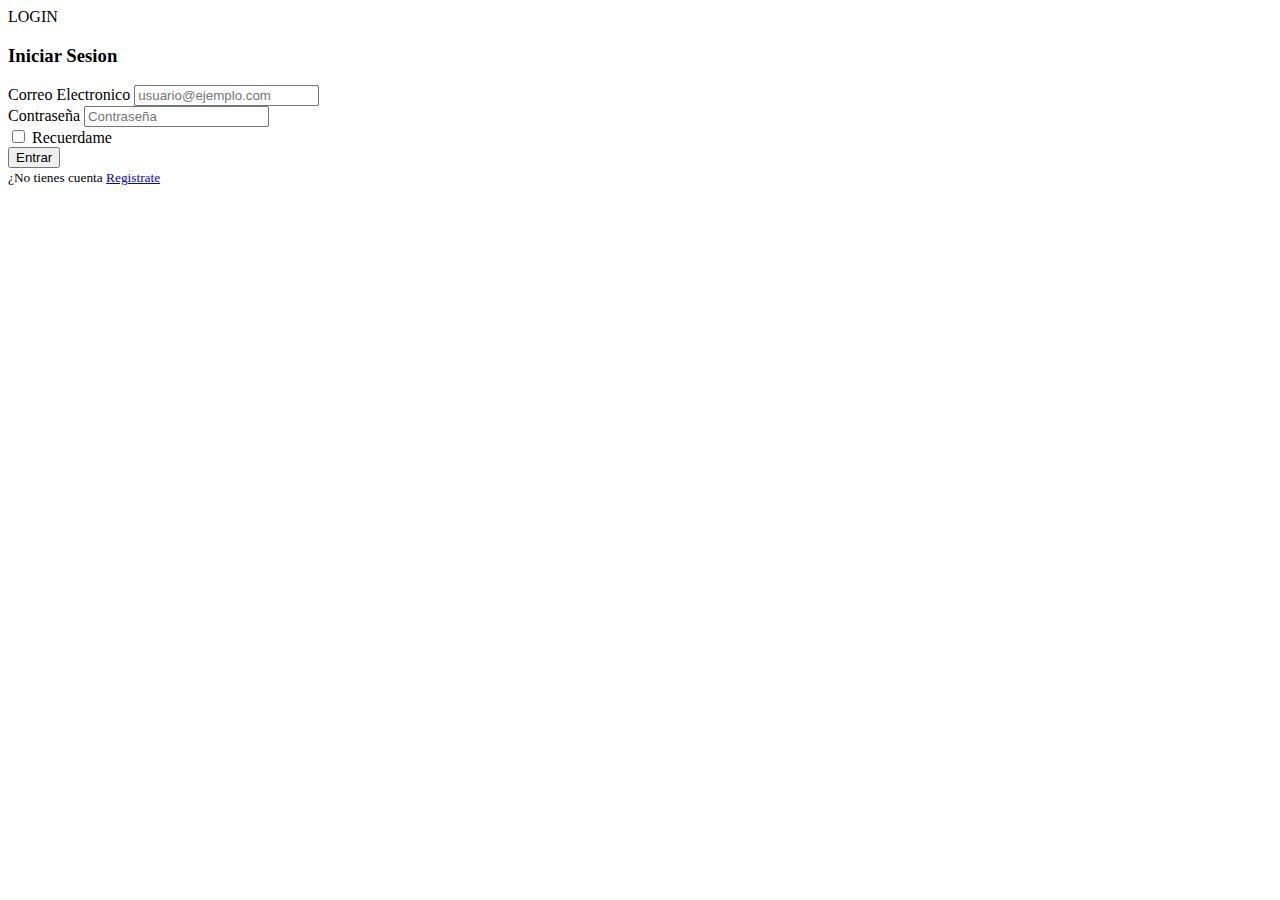
<file: index.html>
<!DOCTYPE html>
<html lang="en">
<head>
    <meta charset="UTF-8">
    <meta name="viewport" content="width=device-width, initial-scale=1.0">
    <title>Document</title>
    <link href="https://cdn.jsdelivr.net/npm/bootstrap@5.3.6/dist/css/bootstrap.min.css" rel="stylesheet" integrity="sha384-4Q6Gf2aSP4eDXB8Miphtr37CMZZQ5oXLH2yaXMJ2w8e2ZtHTl7GptT4jmndRuHDT" crossorigin="anonymous">
</head>
<body>
    <div>
    <nav class="navbar bg-body-tertiary">
        <div class="container-fluid">
          <span class="navbar-brand mb-0 h1">LOGIN</span>
        </div>
      </nav>
    </div>
    <div class="container vh-100 d-flex justify-content-center align-items-center">
        <div class="card shadow-sm" style="max-width: 400px; width: 100%">
            <div class="card body">
                <h3 class="card-title text-center mb-4"> Iniciar Sesion </h3>
                <form>
                    <div class="mb-3">
                        <label for="inputEmail" class="form-label"> Correo Electronico</label>
                        <input type="email" class="form-control" id="inputEmail" placeholder="usuario@ejemplo.com" required>
                    </div>
                    <div class="mb-3">
                        <label for="InputPassword" class="form-label"> Contraseña</label>
                        <input type="password" class="form-control" id="InputPassword" placeholder="Contraseña" required>
                    </div>
                    <div class="form-check mb-3">
                        <input class="form-check-input" type="checkbox" id="rememberCkeck">
                        <label class= "form-check-label" for="rememberCkeck"> Recuerdame </label>
                    </div>
                    <button type ="submit" class="btn btn-primary w-100"> Entrar </button>
                </form>
            </div>
            <div class="card-footer text-center">
                <small class="text-muted"> ¿No tienes cuenta <a href="login.html">Registrate</a></small>
            </div>
        </div>
    </div>
    <script src="https://cdn.jsdeliver.net/npm/bootstrap@5.3.2/dist/js/bootstrap.bundle.min.js"></script>
</body>
</html>
</file>
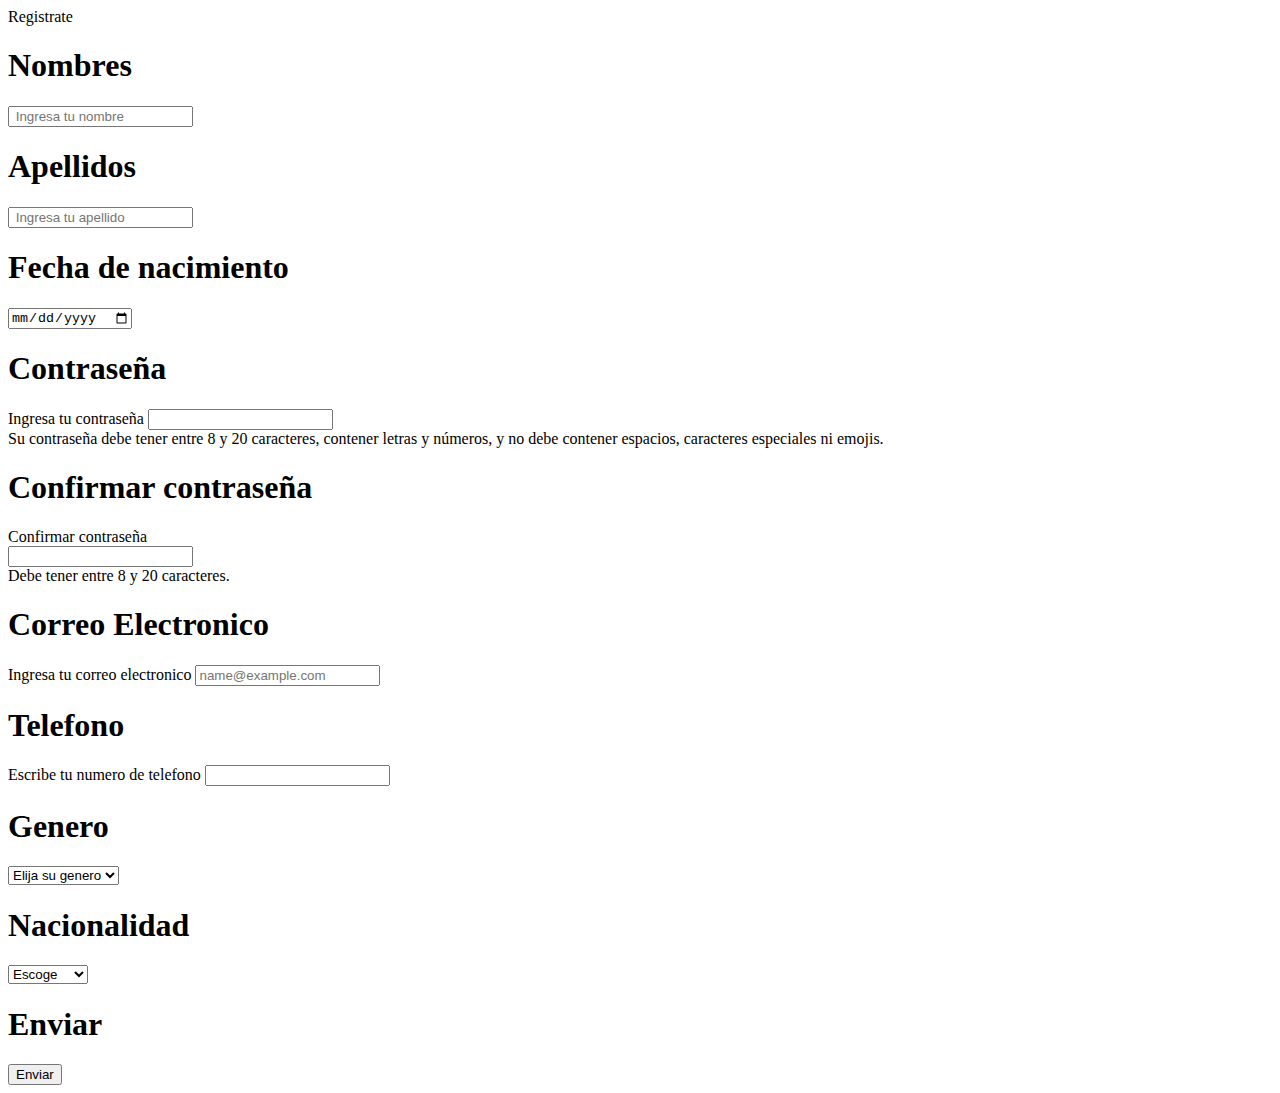
<file: login.html>
<!doctype html>
<html lang="en">

<head>
    <meta charset="utf-8">
    <meta name="viewport" content="width=device-width, initial-scale=1">
    <title>Bootstrap demo</title>
    <link href="https://cdn.jsdelivr.net/npm/bootstrap@5.3.6/dist/css/bootstrap.min.css" rel="stylesheet"
    integrity="sha384-4Q6Gf2aSP4eDXB8Miphtr37CMZZQ5oXLH2yaXMJ2w8e2ZtHTl7GptT4jmndRuHDT" crossorigin="anonymous">
</head>

<body>
    <nav class="navbar bg-body-tertiary">
        <div class="container-fluid">
          <span class="navbar-brand mb-0 h1"> Registrate </span>
        </div>
      </nav>
    <div class="container">
        <h1> Nombres </h1>
        <div class="row">
            <div class="col">
                <input type="text" class="form-control" placeholder=" Ingresa tu nombre " aria-label="First name">
            </div>
            <h1> Apellidos </h1>
            <div class="col">
                <input type="text" class="form-control" placeholder=" Ingresa tu apellido " aria-label="Last name">
            </div>
            <h1> Fecha de nacimiento</h1>
            <div class="mb-3">
                <input type="date" class="form-control" id="fecha" name="fecha">
              </div>
            <h1> Contraseña </h1>
            <label for="inputPassword5" class="form-label"> Ingresa tu contraseña</label>
            <input type="password" id="inputPassword5" class="form-control" aria-describedby="passwordHelpBlock">
            <div id="passwordHelpBlock" class="form-text">
                Su contraseña debe tener entre 8 y 20 caracteres, contener letras y números, y no debe contener
                espacios, caracteres especiales ni emojis. </div>
            <h1> Confirmar contraseña </h1>
            <div class="row g-3 align-items-center">
                <div class="col-auto">
                    <label for="inputPassword6" class="col-form-label"> Confirmar contraseña </label>
                </div>
                <div class="col-auto">
                    <input type="password" id="inputPassword6" class="form-control"
                        aria-describedby="passwordHelpInline">
                </div>
                <div class="col-auto">
                    <span id="passwordHelpInline" class="form-text">
                        Debe tener entre 8 y 20 caracteres.
                    </span>
                </div>
                <h1> Correo Electronico</h1>
                <div class="mb-3"></div>
                <label for="exampleFormControlInput1" class="form-label"> Ingresa tu correo electronico </label>
                <input type="email" class="form-control" id="exampleFormControlInput1" placeholder="name@example.com">
            </div>
            <h1> Telefono</h1>
            <label for="validationCustom01" class="form-label"> Escribe tu numero de telefono</label>
    <input type="text" class="form-control" id="validationCustom01" value="" required>
            <h1> Genero</h1>
            <select class="form-select" aria-label="Default select example">
                <option selected>Elija su genero</option>
                <option value="1">Femenino</option>
                <option value="2">Masculino</option>
              </select>
        </div>
        <h1> Nacionalidad </h1>
        <select class="form-select" aria-label="Escoge">
            <option selected>Escoge</option>
            <option value="1">Colombia</option>
            <option value="2">Argentina</option>
            <option value="3">Brasil</option>
            <option value="3">Paraguay</option>
            <option value="3">Alemania</option>
          </select>
          <h1> Enviar </h1>
          <button type="submit" class="btn btn-primary">Enviar</button>
    </div>
</body>

</html>
</file>
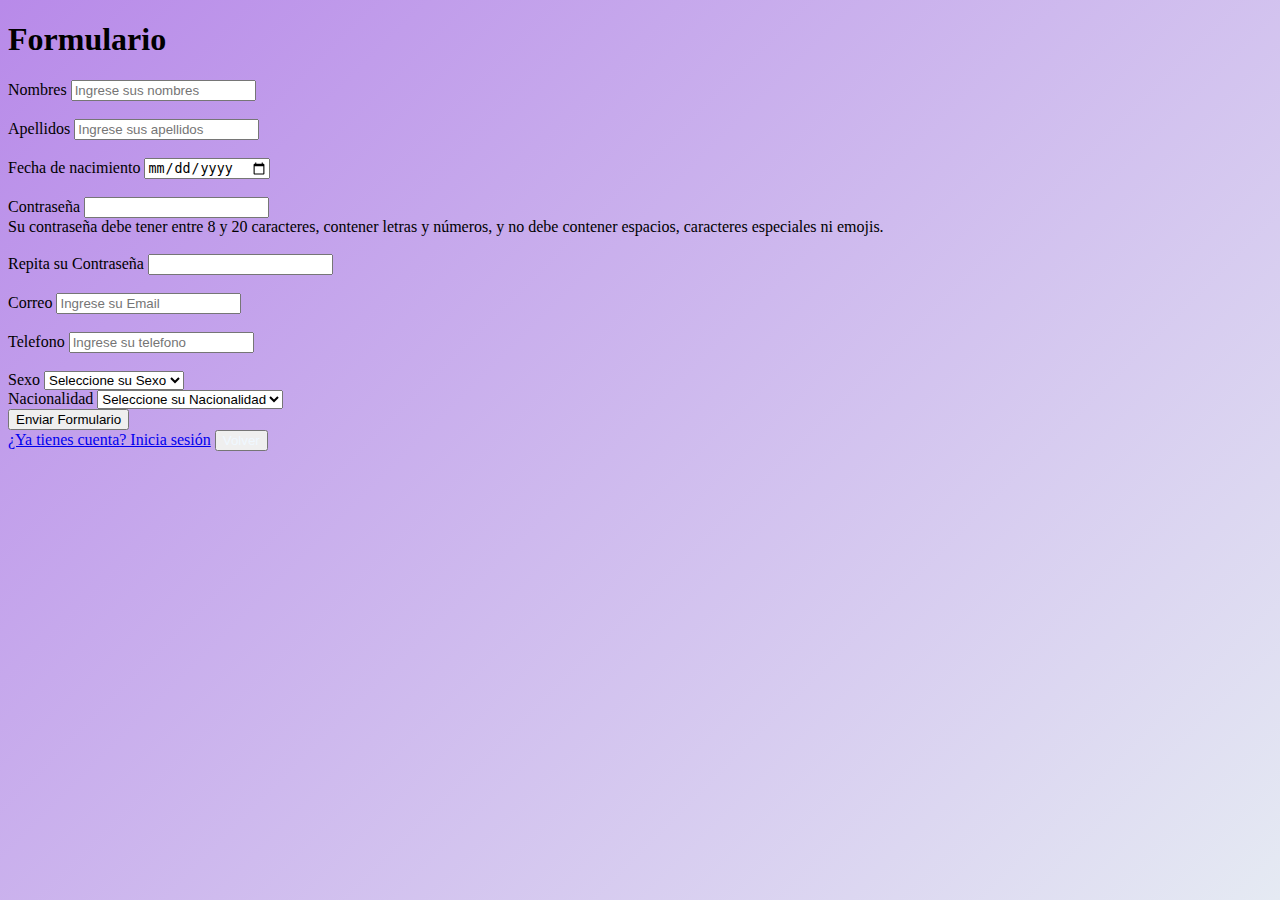
<file: html/form.html>
<!DOCTYPE html>
<html lang="en">

<head>
    <meta charset="UTF-8">
    <meta name="viewport" content="width=device-width, initial-scale=1.0">
    <title>Document</title>
    <link href="https://cdn.jsdelivr.net/npm/bootstrap@5.3.6/dist/css/bootstrap.min.css" rel="stylesheet"
        integrity="sha384-4Q6Gf2aSP4eDXB8Miphtr37CMZZQ5oXLH2yaXMJ2w8e2ZtHTl7GptT4jmndRuHDT" crossorigin="anonymous">
        <link rel="stylesheet" href="../css/style.css">

</head>

<body class="bg-dark">
    <div class=" container  mt-4 mb-4 p-4 border rounded bg-light">

        <h1 class="text-center text-info"> Formulario </h1>
        <div class="row g-3 align-items-center">
            <label for="inputNombre" class="form-label">Nombres</label>
            <input type="text" id="inputNombre" class="form-control" aria-describedby="nombredHelpBlock"
                placeholder="Ingrese sus nombres" required>
        </div>
        <BR>
        <div class="row g-3 align-items-center">
            <label for="inputApellidos" class="form-label">Apellidos</label>
            <input type="text" id="inputApellidos" class="form-control" aria-describedby="apellidosdHelpBlo6ck"
                placeholder="Ingrese sus apellidos" required>
        </div>
        <br>
        <div class="row g-3 align-items-center">
            <label for="inputFechanacimiento" class="form-label">Fecha de nacimiento</label>
            <input type="date" id="inputFechanacimiento" class="form-control"
                aria-describedby="fechanacimientodHelpBlock" placeholder="Ingrese su fecha de nacimiento" required>
        </div>
        <br>

        <label for="inputPassword" class="form-label">Contraseña</label>
        <input type="password" id="inputPassword" class="form-control" aria-describedby="passwordHelpBlock">
        <div id="passwordHelpBlock" class="form-text">
            Su contraseña debe tener entre 8 y 20 caracteres, contener letras y números, y no debe contener espacios,
            caracteres especiales ni emojis.
        </div>
        <br>

        <label for="inputPassword5" class="form-label">Repita su Contraseña</label>
        <input type="password" id="inputPassword5" class="form-control" aria-describedby="passwordHelpBlock">
        <div id="passwordHelpBlock" class="form-text">
        </div>
        <br>

        <div class="row g-3 align-items-center">
            <label for="inputEmail" class="form-label">Correo</label>
            <input type="email" id="inputEmail" class="form-control" aria-describedby="EmailHelpBlock"
                placeholder="Ingrese su Email" required>
        </div>
        <br>

        <div class="row g-3 align-items-center">
            <label for="inputTelefono" class="form-label">Telefono</label>
            <input type="number" id="inputTelefono" class="form-control" aria-describedby="telefonoHelpBlock"
                placeholder="Ingrese su telefono" required>
        </div>
        <br>

        <label for="inputSexo" class="form-label">Sexo</label>
        <select class="form-select" aria-label="Default select example">
            <option selected>Seleccione su Sexo </option>
            <option value="1">Masculino</option>
            <option value="2">Femenino</option>

        </select>
        <br>


        <label for="inputNacionalidad" class="form-label">Nacionalidad</label>
        <select class="form-select" aria-label="Default select example">
            <option selected>Seleccione su Nacionalidad</option>
            <option value="AF">Afganistán</option>
            <option value="AL">Albania</option>
            <option value="DZ">Argelia</option>
            <option value="AR">Argentina</option>
            <option value="AU">Australia</option>
            <option value="AT">Austria</option>
            <option value="BE">Bélgica</option>
            <option value="BO">Bolivia</option>
            <option value="BR">Brasil</option>
            <option value="CA">Canadá</option>
            <option value="CL">Chile</option>
            <option value="CN">China</option>
            <option value="CO">Colombia</option>
            <option value="CR">Costa Rica</option>
            <option value="CU">Cuba</option>
            <option value="CZ">República Checa</option>
            <option value="DK">Dinamarca</option>
            <option value="EC">Ecuador</option>
            <option value="EG">Egipto</option>

            <option value="SV">El Salvador</option>
            <option value="EE">Estonia</option>
            <option value="FI">Finlandia</option>
            <option value="FR">Francia</option>
            <option value="DE">Alemania</option>
            <option value="GR">Grecia</option>
            <option value="GT">Guatemala</option>
            <option value="HN">Honduras</option>
            <option value="HU">Hungría</option>
            <option value="IS">Islandia</option>
            <option value="IN">India</option>
            <option value="ID">Indonesia</option>
            <option value="IR">Irán</option>
            <option value="IE">Irlanda</option>
            <option value="IL">Israel</option>
            <option value="IT">Italia</option>
            <option value="JM">Jamaica</option>
            <option value="JP">Japón</option>
            <option value="JO">Jordania</option>
            <option value="KZ">Kazajistán</option>
            <option value="KE">Kenia</option>
            <option value="KR">Corea del Sur</option>
            <option value="KW">Kuwait</option>
            <option value="LV">Letonia</option>
            <option value="LB">Líbano</option>
            <option value="LY">Libia</option>
            <option value="LT">Lituania</option>
            <option value="LU">Luxemburgo</option>
            <option value="MG">Madagascar</option>
            <option value="MY">Malasia</option>
            <option value="MX">México</option>
            <option value="MA">Marruecos</option>
            <option value="NL">Países Bajos</option>
            <option value="NZ">Nueva Zelanda</option>
            <option value="NI">Nicaragua</option>
            <option value="NG">Nigeria</option>
            <option value="NO">Noruega</option>
            <option value="PA">Panamá</option>
            <option value="PY">Paraguay</option>
            <option value="PE">Perú</option>
            <option value="PH">Filipinas</option>
            <option value="PL">Polonia</option>
            <option value="PT">Portugal</option>
            <option value="QA">Qatar</option>
            <option value="RO">Rumania</option>
            <option value="RU">Rusia</option>
            <option value="SA">Arabia Saudita</option>
            <option value="RS">Serbia</option>
            <option value="SG">Singapur</option>
            <option value="SK">Eslovaquia</option>
            <option value="SI">Eslovenia</option>
            <option value="ZA">Sudáfrica</option>
            <option value="ES">España</option>
            <option value="SE">Suecia</option>
            <option value="CH">Suiza</option>
            <option value="TH">Tailandia</option>
            <option value="TN">Túnez</option>
            <option value="TR">Turquía</option>
            <option value="UA">Ucrania</option>
            <option value="AE">Emiratos Árabes Unidos</option>
            <option value="GB">Reino Unido</option>
            <option value="US">Estados Unidos</option>
            <option value="UY">Uruguay</option>
            <option value="VE">Venezuela</option>
            <option value="VN">Vietnam</option>
            <option value="YE">Yemen</option>

        </select>
        <br>

        <div class="row g-3 align-items-center">
            <button type="submit" class="btn btn-info"> Enviar Formulario </button>
        </div>
        
        <div class="text-center mt-3">

            <a href="../index.html">¿Ya tienes cuenta? Inicia sesión</a>
            <button type="submit" class="btn btn-primary"><a href="../index.html" style="text-decoration: none; color: aliceblue;">Volver</a>
            </button>       
         </div>
    </div>
</body>

</html>
</file>
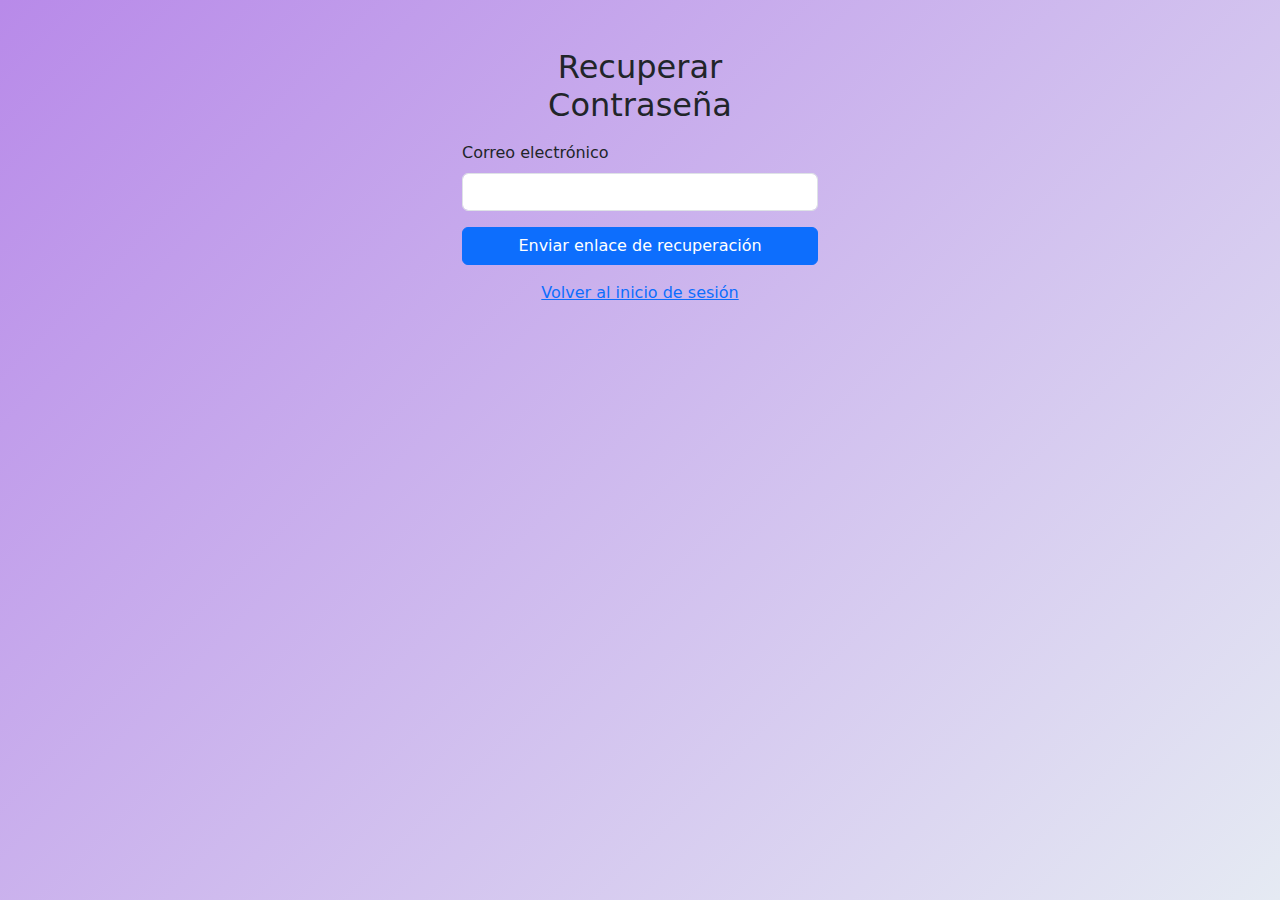
<file: html/Recuperar.html>
<!DOCTYPE html>
<html lang="es">
<head>
  <meta charset="UTF-8">
  <title>Recuperar Contraseña</title>
  <!-- Bootstrap CSS -->
  <link href="https://cdn.jsdelivr.net/npm/bootstrap@5.3.0/dist/css/bootstrap.min.css" rel="stylesheet">
  <link rel="stylesheet" href="../css/style.css">

</head>
<body>

  <div class="container">
    <div class="row justify-content-center mt-5">
      <div class="col-md-4">
        <h2 class="text-center mb-3">Recuperar Contraseña</h2>

        <form action="#" method="post">
          <div class="mb-3">
            <label for="email" class="form-label">Correo electrónico</label>
            <input type="email" class="form-control" id="email" name="email" required>
          </div>

          <div class="d-grid">
            <input type="submit" class="btn btn-primary" value="Enviar enlace de recuperación">
          </div>
        </form>

        <div class="mt-3 text-center">
          <a href="../index.html">Volver al inicio de sesión</a>
        </div>
      </div>
    </div>
  </div>

  <!-- Bootstrap JS (opcional) -->
  <script src="https://cdn.jsdelivr.net/npm/bootstrap@5.3.0/dist/js/bootstrap.bundle.min.js"></script>
</body>
</html>
</file>
<file: css/style.css>
/* style.css */
body {
    background: linear-gradient(135deg, #b88ae9 0%, #e5eaf3 100%);
    background-attachment: fixed;
    background-size: cover;
}

.card {
    border-radius: 10px;
}
</file>
